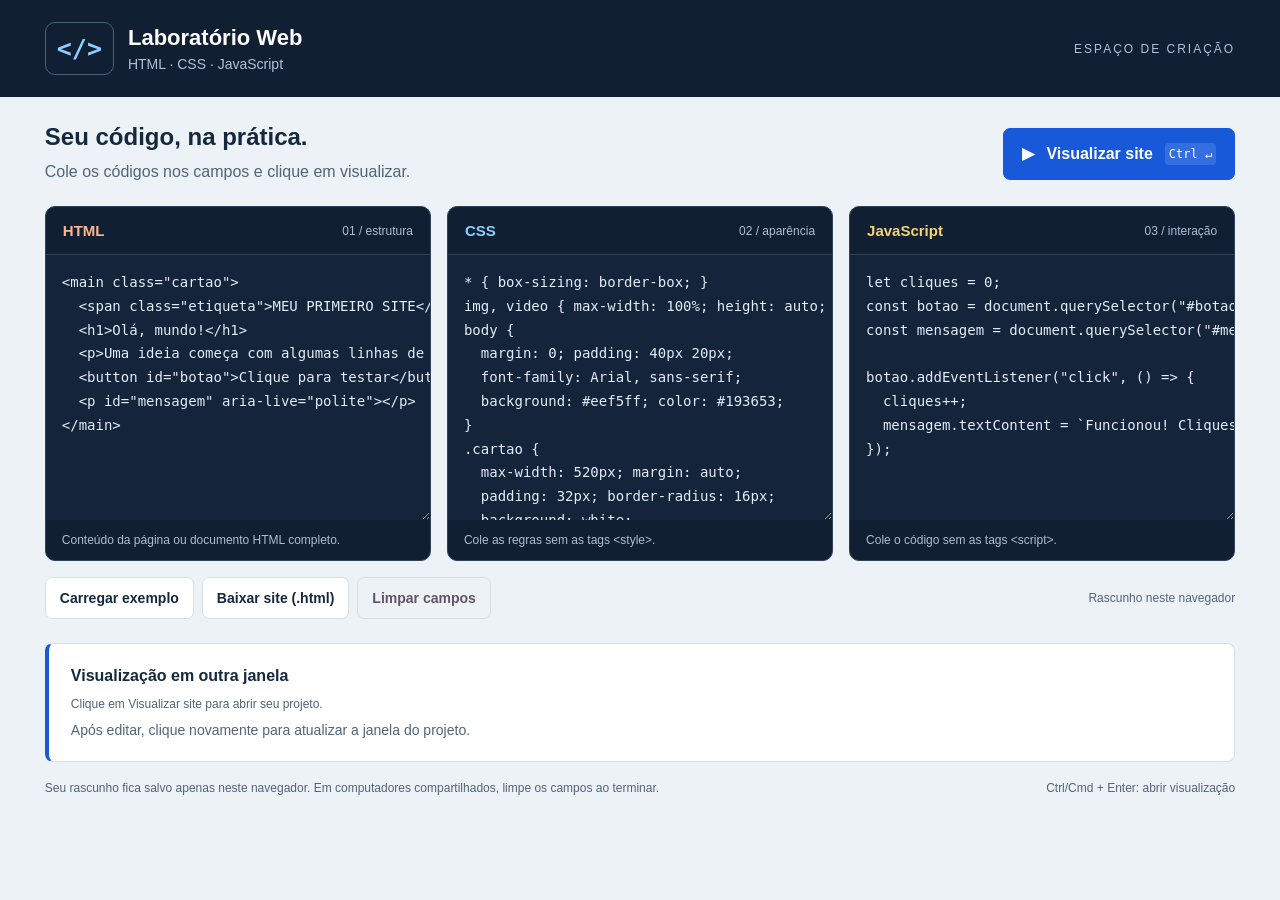
<file: index.html>
<!DOCTYPE html>
<html lang="pt-BR">
<head>
  <meta charset="UTF-8">
  <meta name="viewport" content="width=device-width, initial-scale=1">
  <meta name="description" content="Laboratório de programação: escreva HTML, CSS e JavaScript e visualize seu site.">
  <title>Laboratório Web</title>
  <link rel="stylesheet" href="style.css">
  <script src="script.js" defer></script>
</head>
<body>
  <header class="header">
    <div class="brand"><span class="symbol" aria-hidden="true">&lt;/&gt;</span><div><h1>Laboratório Web</h1><p>HTML · CSS · JavaScript</p></div></div>
    <span class="badge">ESPAÇO DE CRIAÇÃO</span>
  </header>
  <main>
    <section class="toolbar" aria-label="Controles do projeto">
      <div><h2>Seu código, na prática.</h2><p>Cole os códigos nos campos e clique em visualizar.</p></div>
      <button id="run" class="primary" type="button"><span aria-hidden="true">▶</span> Visualizar site <kbd>Ctrl ↵</kbd></button>
    </section>
    <div class="editors">
      <section class="editor html"><div class="editor-heading"><label for="html">HTML</label><span>01 / estrutura</span></div><textarea id="html" spellcheck="false" autocapitalize="off" autocomplete="off" aria-describedby="html-help" placeholder="Cole seu HTML aqui…"></textarea><p id="html-help">Conteúdo da página ou documento HTML completo.</p></section>
      <section class="editor css"><div class="editor-heading"><label for="css">CSS</label><span>02 / aparência</span></div><textarea id="css" spellcheck="false" autocapitalize="off" autocomplete="off" aria-describedby="css-help" placeholder="Cole seu CSS aqui…"></textarea><p id="css-help">Cole as regras sem as tags &lt;style&gt;.</p></section>
      <section class="editor js"><div class="editor-heading"><label for="js">JavaScript</label><span>03 / interação</span></div><textarea id="js" spellcheck="false" autocapitalize="off" autocomplete="off" aria-describedby="js-help" placeholder="Cole seu JavaScript aqui…"></textarea><p id="js-help">Cole o código sem as tags &lt;script&gt;.</p></section>
    </div>
    <div class="actions"><div class="button-group"><button id="example" type="button">Carregar exemplo</button><button id="download" type="button">Baixar site (.html)</button><button id="clear" class="quiet" type="button">Limpar campos</button></div><span id="save-status" role="status">Rascunho neste navegador</span></div>
    <aside class="preview-note"><strong>Visualização em outra janela</strong><p id="preview-status" role="status">Clique em Visualizar site para abrir seu projeto.</p><p>Após editar, clique novamente para atualizar a janela do projeto.</p></aside>
    <footer><span>Seu rascunho fica salvo apenas neste navegador. Em computadores compartilhados, limpe os campos ao terminar.</span><span>Ctrl/Cmd + Enter: abrir visualização</span></footer>
  </main>
</body>
</html>
</file>
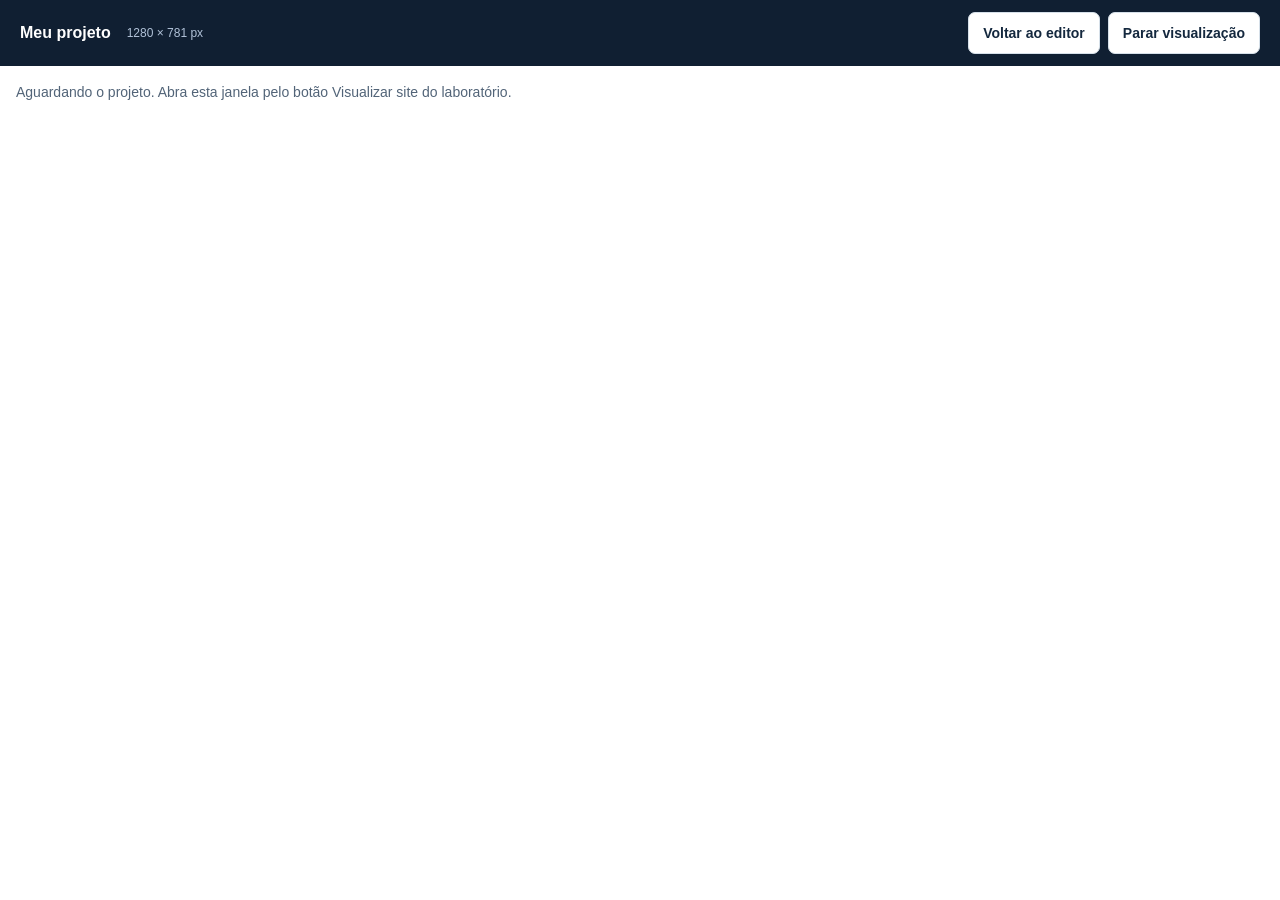
<file: visualizar.html>
<!DOCTYPE html>
<html lang="pt-BR">
<head>
  <meta charset="UTF-8">
  <meta name="viewport" content="width=device-width, initial-scale=1">
  <title>Meu projeto · Laboratório Web</title>
  <link rel="stylesheet" href="style.css">
  <script src="visualizar.js" defer></script>
</head>
<body class="viewer">
  <header class="viewer-bar">
    <div><strong>Meu projeto</strong><span id="size" aria-label="Dimensões da área de visualização"></span></div>
    <div class="button-group"><button id="back" type="button">Voltar ao editor</button><button id="stop" type="button">Parar visualização</button></div>
  </header>
  <p id="viewer-status" role="status">Aguardando o projeto. Abra esta janela pelo botão Visualizar site do laboratório.</p>
  <div id="frame-host"><iframe id="preview-frame" title="Site criado pelo aluno" sandbox="allow-scripts" referrerpolicy="no-referrer"></iframe></div>
  <div id="errors" role="status" hidden></div>
</body>
</html>
</file>
<file: style.css>
:root{color-scheme:light;--ink:#14283e;--muted:#526478;--line:#d6e0e9;--blue:#1859d9;--navy:#101f32}*{box-sizing:border-box}body{margin:0;background:#edf2f7;color:var(--ink);font-family:Arial,Helvetica,sans-serif;font-size:16px}.header{padding:22px 3.5%;background:var(--navy);color:white;display:flex;align-items:center;justify-content:space-between}.brand{display:flex;gap:14px;align-items:center}.symbol{font:bold 25px monospace;color:#8fcfff;border:1px solid #496079;border-radius:10px;padding:11px}.brand h1{font-size:22px;margin:0 0 5px}.brand p{margin:0;font-size:14px;color:#b1c2d8}.badge{font-size:12px;letter-spacing:2px;color:#b1c2d8}main{max-width:1700px;margin:auto;padding:26px 3.5%}.toolbar{display:flex;align-items:center;justify-content:space-between;gap:20px;margin-bottom:22px}h2{margin:0;font-size:24px}.toolbar p{margin:9px 0 0;color:var(--muted);line-height:1.5}button{font:600 14px Arial,sans-serif;cursor:pointer;min-height:42px;border:1px solid var(--line);border-radius:7px;padding:10px 14px;background:white;color:var(--ink)}button:hover{background:#e3ecf8;border-color:#97abc3}button:focus-visible,textarea:focus-visible{outline:3px solid #48aaff;outline-offset:3px}.primary{display:flex;align-items:center;gap:12px;background:var(--blue);color:white;border-color:var(--blue);font-size:16px;padding:14px 18px;white-space:nowrap}.primary:hover{background:#1049b9;color:white}kbd{font-size:12px;font-weight:400;background:#ffffff20;padding:4px;border-radius:4px}.editors{display:grid;grid-template-columns:repeat(3,minmax(0,1fr));gap:16px}.editor{border:1px solid #31435b;background:var(--navy);color:#d9e5f3;border-radius:10px;overflow:hidden;min-width:0}.editor-heading{display:flex;align-items:center;justify-content:space-between;padding:15px 17px;border-bottom:1px solid #31435b;gap:8px}.editor label{font-weight:700;font-size:15px}.editor-heading span{font-size:12px;color:#aebed1}.html label{color:#ffb38e}.css label{color:#8fcfff}.js label{color:#f5d47c}textarea{display:block;width:100%;height:265px;resize:vertical;border:0;background:#14253b;color:#e2ebf6;padding:16px;line-height:1.7;font:14px/1.7 Consolas,Monaco,monospace;tab-size:2;border-radius:0;white-space:pre;overflow:auto}textarea::placeholder{color:#9caec4}.editor p{margin:0;padding:11px 16px;font-size:12px;line-height:1.5;color:#aebed1}.actions{display:flex;justify-content:space-between;align-items:center;gap:15px;margin:16px 0 24px}.button-group{display:flex;gap:8px;flex-wrap:wrap}.quiet{background:transparent;color:#645364}#save-status{font-size:12px;color:var(--muted)}.preview{background:white;border:1px solid var(--line);border-radius:10px;overflow:hidden}.preview-heading{padding:12px 17px;border-bottom:1px solid var(--line);display:flex;justify-content:space-between;align-items:center;gap:12px}.preview-heading>div:first-child{display:flex;gap:12px;align-items:center;flex-wrap:wrap}.preview-heading h2{font-size:16px}.preview-icon{font-size:22px;color:var(--blue)}#preview-status{font-size:12px;color:var(--muted)}#preview-frame{display:block;width:100%;height:430px;border:0;background:white}#errors{padding:14px 20px;background:#fff1ef;border-top:1px solid #e9b6ae;color:#982b23;font:14px/1.6 monospace;white-space:pre-wrap;overflow-wrap:anywhere;max-height:140px;overflow:auto}footer{display:flex;justify-content:space-between;gap:24px;font-size:12px;line-height:1.6;color:var(--muted);margin-top:17px}footer span:first-child{max-width:650px}.expanded{position:fixed;inset:12px;z-index:5;display:flex;flex-direction:column;box-shadow:0 0 0 30px #101f32dd}.expanded #frame-host{flex:1;min-height:0}.expanded #preview-frame{height:100%}body:has(.expanded){overflow:hidden}@media(max-width:900px){.editors{grid-template-columns:1fr}textarea{height:220px}.actions,footer{align-items:flex-start;flex-direction:column}.badge{display:none}}@media(max-width:550px){main{padding:22px 16px}.header{padding:18px 16px}.toolbar{align-items:flex-start;flex-direction:column}.primary{width:100%;justify-content:center}.preview-heading{align-items:flex-start;flex-direction:column}.preview-heading .button-group{width:100%}.preview-heading button{flex:1}h2{font-size:22px}.expanded{inset:6px}}

/* Layout fluido do laboratório e da janela de visualização. */
.header,.toolbar,.actions,.editor-heading{min-width:0}
.toolbar>div{min-width:0}
.preview-note{padding:20px 22px;background:white;border:1px solid var(--line);border-left:4px solid var(--blue);border-radius:8px;line-height:1.5}
.preview-note p{margin:7px 0 0;color:var(--muted);font-size:14px}
.viewer{height:100vh;height:100dvh;display:flex;flex-direction:column;background:white;overflow:hidden}
.viewer-bar{display:flex;align-items:center;justify-content:space-between;flex-wrap:wrap;gap:12px;padding:12px 20px;background:var(--navy);color:white;flex-shrink:0}
.viewer-bar>div:first-child{display:flex;align-items:center;gap:16px;flex-wrap:wrap}
.viewer-bar strong{font-size:16px}
#size{color:#b1c2d8;font-size:12px}
.viewer #frame-host{flex:1;min-height:0;min-width:0;width:100%}
.viewer #preview-frame{width:100%;height:100%;display:block;border:0}
#viewer-status{padding:16px;margin:0;font-size:14px;line-height:1.5;color:var(--muted)}
.viewer #errors{flex-shrink:0}
@media(min-width:901px) and (max-width:1199px){.editors{grid-template-columns:repeat(2,minmax(0,1fr))}.editor.js{grid-column:1/-1}}
@media(max-width:550px){.button-group{width:100%}.actions .button-group>button{flex:1 1 140px}.viewer-bar{padding:10px 12px}.viewer-bar .button-group>button{flex:1}.editor-heading{flex-wrap:wrap}textarea{font-size:16px}.primary kbd{display:none}.brand h1{font-size:20px}.preview-note{padding:16px}}
</file>
